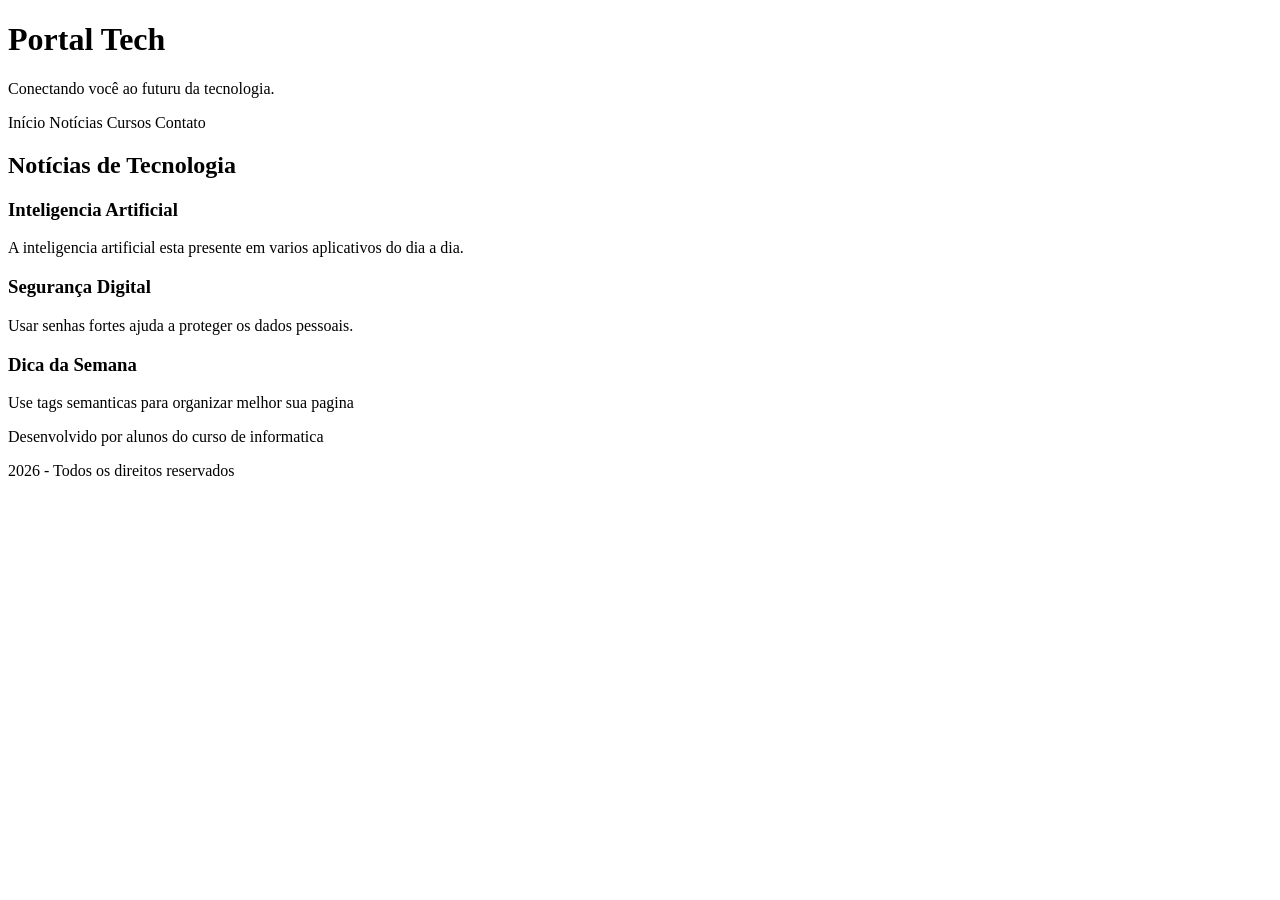
<file: Aula01 - 2tri/index.html>
<!DOCTYPE html>
<html lang="pt-br">
  <head>
    <title>Portal Tech</title>
    <meta charset="UTF-8">
  </head>
  <body>
    <header>
      <h1>Portal Tech</h1>
      <p>Conectando você ao futuru da tecnologia.</p>
    </header>
    <nav>
      <a>Início</a>
      <a>Notícias</a>
      <a>Cursos</a>
      <a>Contato</a>
    </nav>
    <main>
      <section>
        <h2>Notícias de Tecnologia</h2>
        <article>
          <h3>Inteligencia Artificial</h3>
          <p>A inteligencia artificial esta presente em varios aplicativos do dia a dia.</p>
        </article>
        <article>
          <h3>Segurança Digital</h3>
          <p>Usar senhas fortes ajuda a proteger os dados pessoais.</p>
        </article>
      </section>
      <section>
        <aside>
          <h3>Dica da Semana</h3>
          <p>Use tags semanticas para organizar melhor sua pagina</p>
        </aside>
      </section>
    </main>
    <footer>
      <p>Desenvolvido por alunos do curso de informatica</p>
      <p>2026 - Todos os direitos reservados</p>
    </footer>
  </body>
</html>
</file>
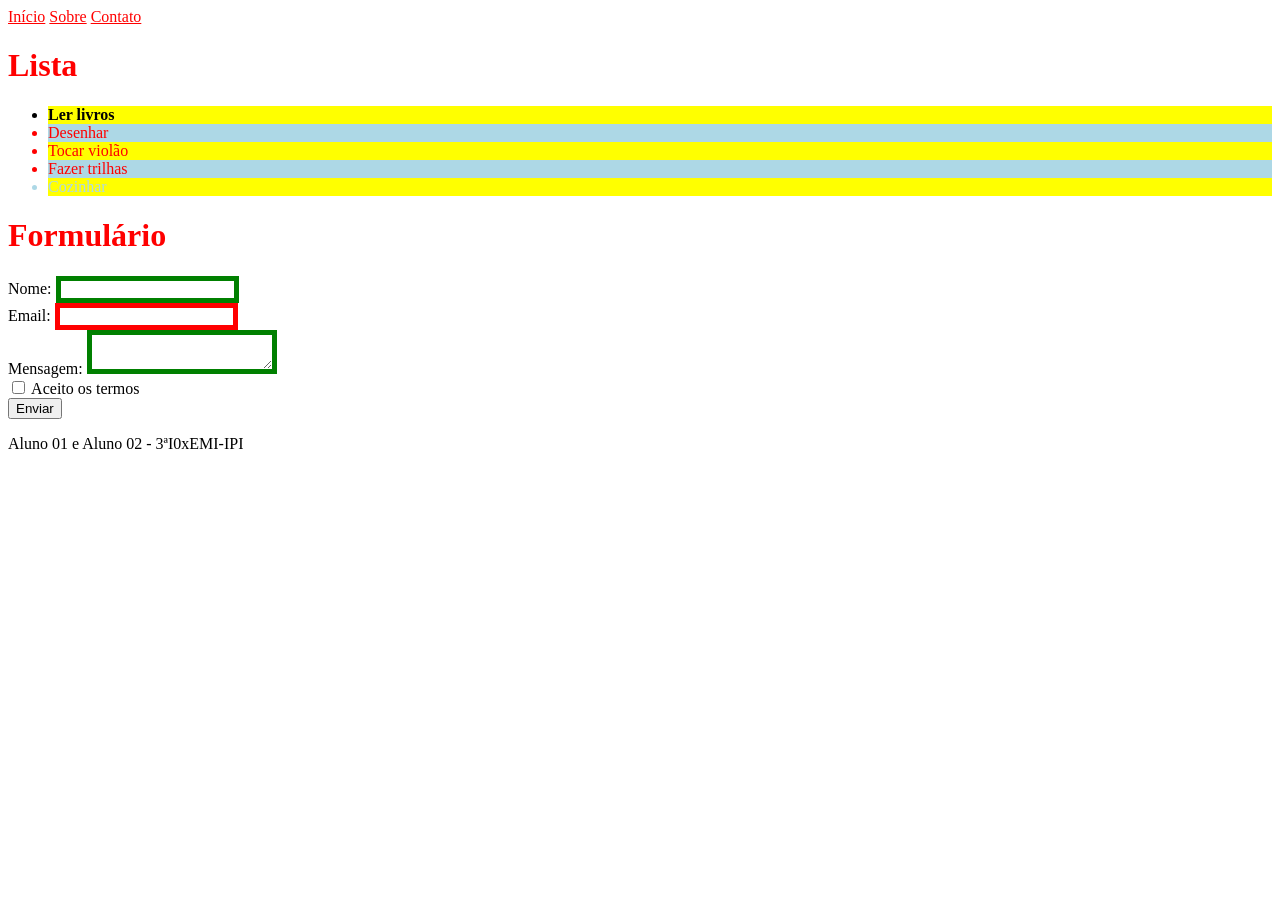
<file: Aula02 - 2tri/index.html>
<!DOCTYPE html>
<html>
    <head>
        <title>Aula Seletores de Pseudo-Classe</title>
        <meta charset="UTF-8">
        <link rel="stylesheet" href="style.css">
    </head>
    <body>
        <header>
            <nav>
                <a href="#home">Início</a>
                <a href="#sobre">Sobre</a>
                <a href="#contato">Contato</a>
            </nav>
        </header>
        <main>
            <h1> Lista </h1>

            <ul>
                <li>Ler livros</li>
                <li>Desenhar</li>
                <li>Tocar violão</li>
                <li>Fazer trilhas</li>
                <li>Cozinhar</li>
            </ul>

            <h1>Formulário</h1>

            <form>
                <label>Nome: <input type="text" required></label><br>
                <label>Email: <input type="email" required></label><br>
                <label>Mensagem: <textarea required></textarea></label><br>
                <label><input type="checkbox"> Aceito os termos</label><br>
                <button type="submit">Enviar</button>
            </form>
        </main>
        <footer>
            <p>Aluno 01 e Aluno 02 - 3ªI0xEMI-IPI</p>
        </footer>
    </body>
</html>
</file>
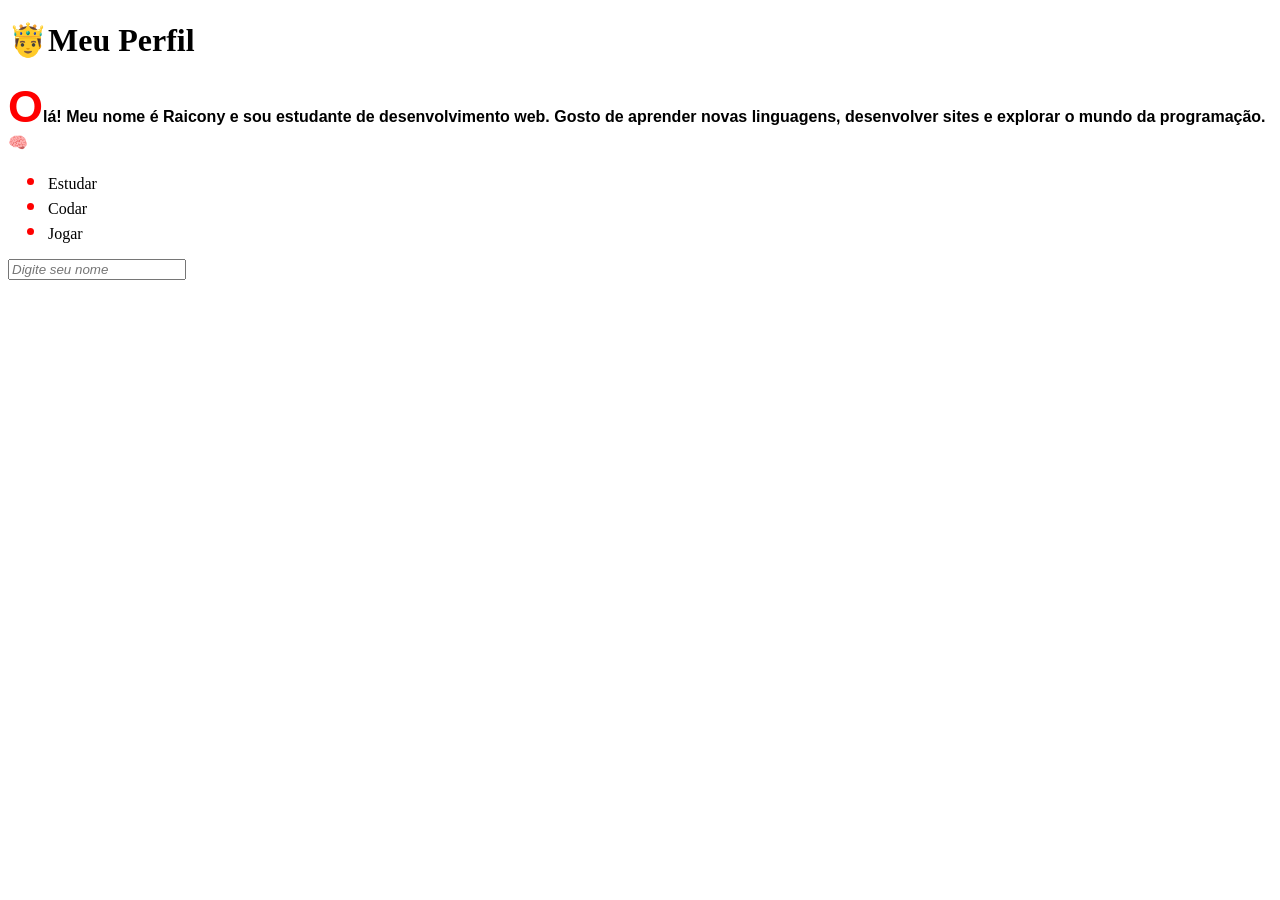
<file: Aula03 - 2tri/index.html>
<!DOCTYPE html>
<html lang="pt-BR">
<head>
  <meta charset="UTF-8">
  <title>Atividade - Pseudo-elementos</title>
  <link rel="stylesheet" href="style.css">
</head>
<body>

  <h1>Meu Perfil</h1>

  <p class="bio">
    Olá! Meu nome é Raicony e sou estudante de desenvolvimento web. Gosto de aprender novas linguagens, desenvolver sites e explorar o mundo da programação.
  </p>

  <ul>
    <li>Estudar</li>
    <li>Codar</li>
    <li>Jogar</li>
  </ul>

  <form>
    <input type="text" placeholder="Digite seu nome">
  </form>

</body>
</html>
</file>
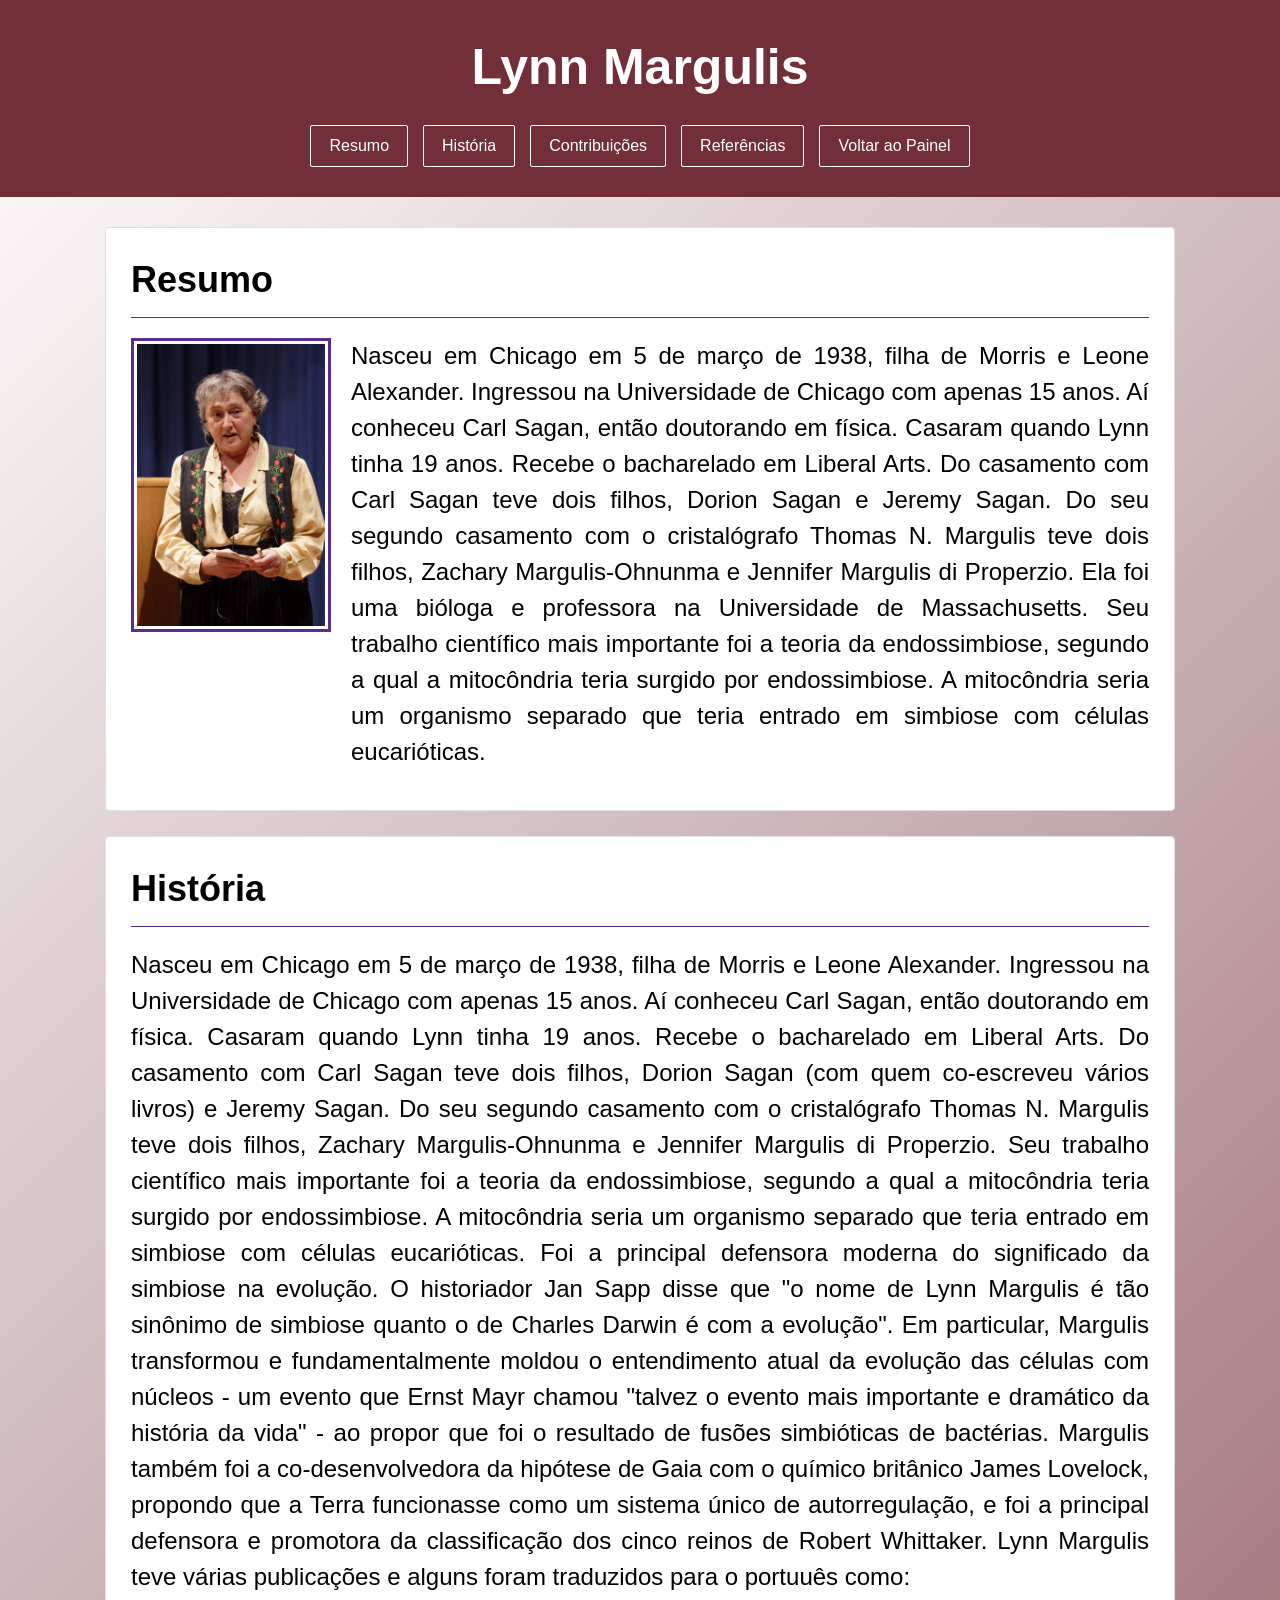
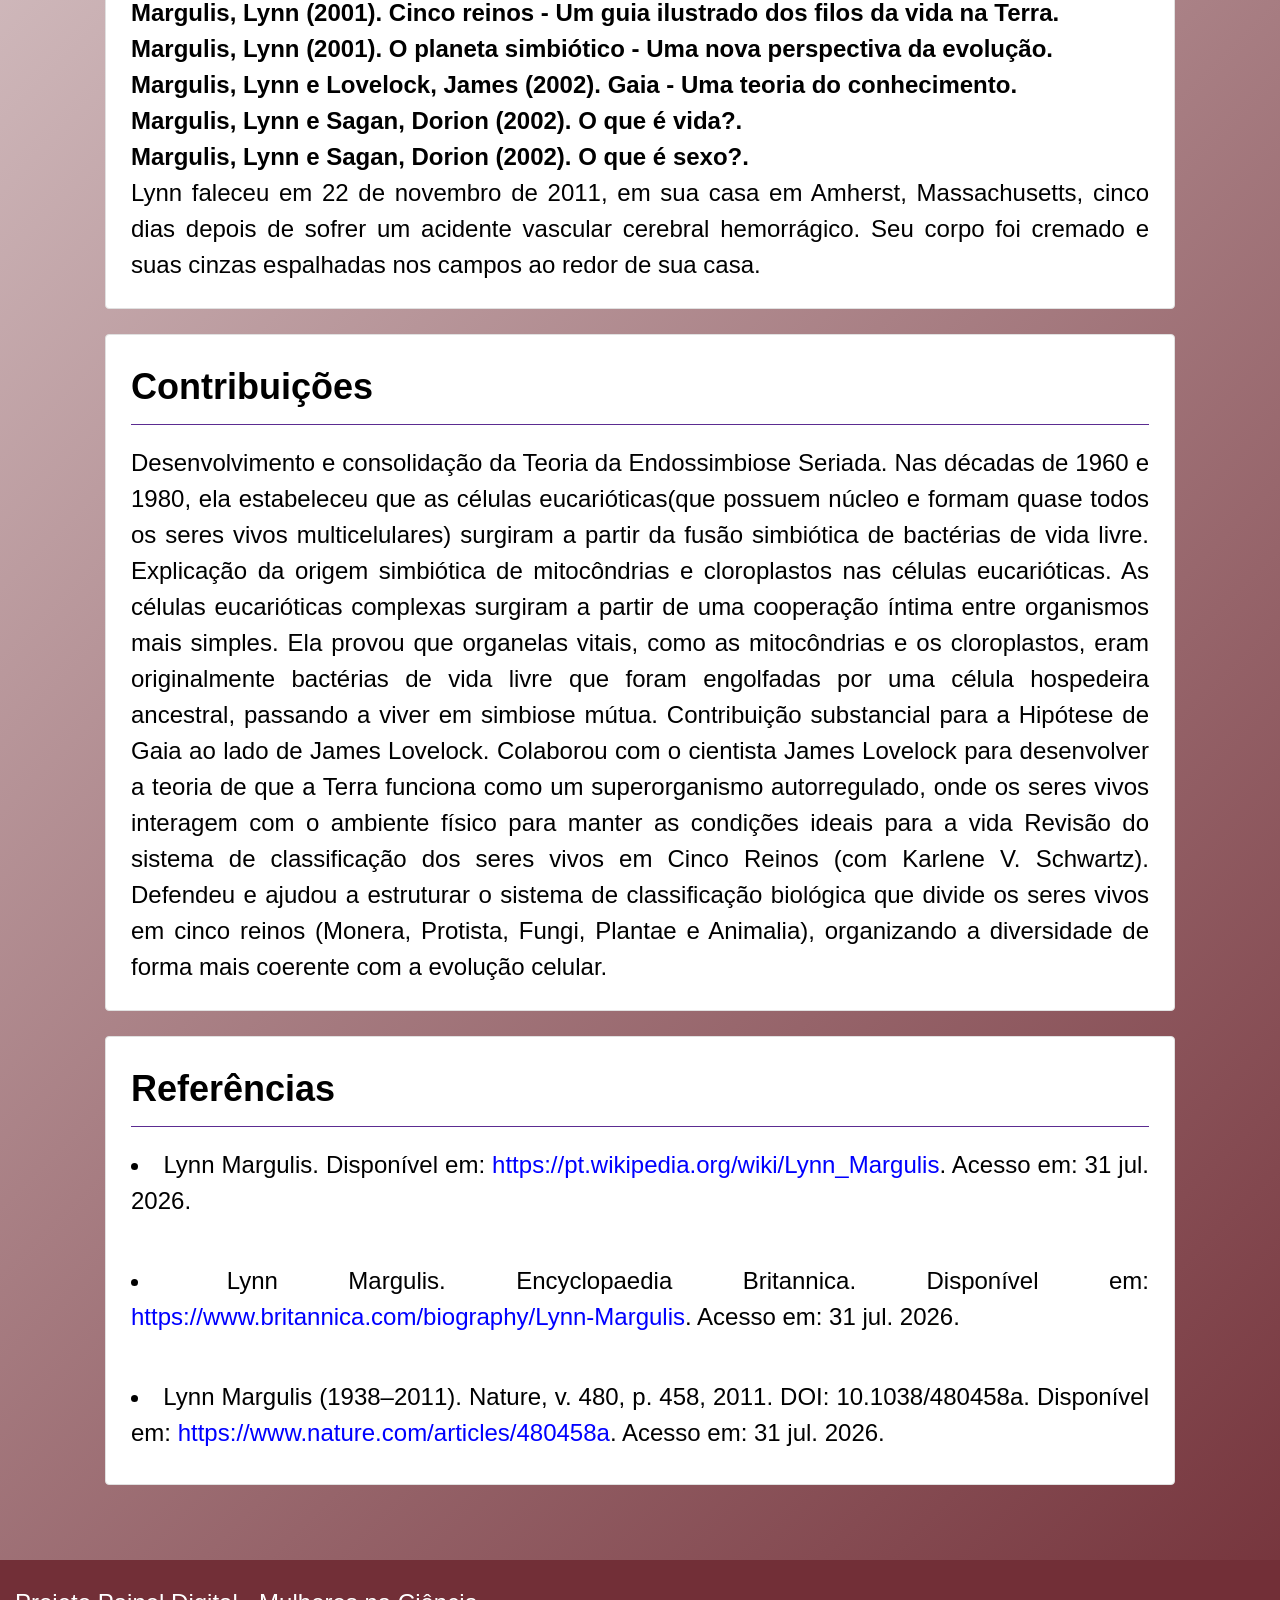
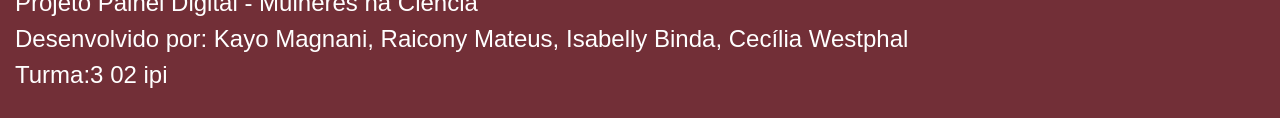
<file: Lynn-Margulis/Lynn-Margulis.html>
<!DOCTYPE html>
<html lang="pt-BR">
<head>
    <meta charset="UTF-8">
    <meta name="viewport" content="width=device-width, initial-scale=1.0">
    <title>Lynn Margulis</title>
    <link rel="stylesheet" href="style.css">
</head>
<body class="corpo">
    <header>
        <h1>Lynn Margulis</h1>
        <nav>
            <a href="#resumo" class="btn-nav">Resumo</a>
            <a href="#historia" class="btn-nav">História</a>
            <a href="#contribuicoes" class="btn-nav">Contribuições</a>
            <a href="#referencias" class="btn-nav">Referências</a>
            <a href="#####" class="btn-nav">Voltar ao Painel</a>
        </nav>
    </header>
    
    <main>

        <section id="resumo" class="card">
            <h2>Resumo</h2>
            <hr>
            <div class="resumo-container">
                <img src="Lynn_Margulis.jpeg" alt="Lynn Margulis" class="resumo-img">
                <div class="resumo-texto">
                    <p>Nasceu em Chicago em 5 de março de 1938, filha de Morris e Leone Alexander.
                    Ingressou na Universidade de Chicago com apenas 15 anos. Aí conheceu Carl Sagan, então doutorando em física. Casaram quando Lynn tinha 19 anos.
                    Recebe o bacharelado em Liberal Arts. Do casamento com Carl Sagan teve dois filhos, Dorion Sagan e Jeremy Sagan. Do seu segundo casamento com o cristalógrafo Thomas N. Margulis teve dois filhos,
                    Zachary Margulis-Ohnunma e Jennifer Margulis di Properzio. Ela foi uma bióloga e professora na Universidade de Massachusetts. Seu trabalho científico mais importante foi a teoria da endossimbiose,
                    segundo a qual a mitocôndria teria surgido por endossimbiose. A mitocôndria seria um organismo separado que teria entrado em simbiose com células eucarióticas.</p>
                </div>
            </div>
        </section>

        <section id="historia" class="card">
            <h2>História</h2>
            <hr>
            <p>
                Nasceu em Chicago em 5 de março de 1938, filha de Morris e Leone Alexander. Ingressou na Universidade de Chicago com apenas 15 anos. Aí conheceu Carl Sagan, então doutorando em física. Casaram quando Lynn tinha 19 anos. Recebe o bacharelado em Liberal Arts. 
                Do casamento com Carl Sagan teve dois filhos, Dorion Sagan (com quem co-escreveu vários livros) e Jeremy Sagan. Do seu segundo casamento com o cristalógrafo Thomas N. Margulis teve dois filhos, Zachary Margulis-Ohnunma e Jennifer Margulis di Properzio.
                Seu trabalho científico mais importante foi a teoria da endossimbiose, segundo a qual a mitocôndria teria surgido por endossimbiose. A mitocôndria seria um organismo separado que teria entrado em simbiose com células eucarióticas.
                Foi a principal defensora moderna do significado da simbiose na evolução. O historiador Jan Sapp disse que "o nome de Lynn Margulis é tão sinônimo de simbiose quanto o de Charles Darwin é com a evolução". 
                Em particular, Margulis transformou e fundamentalmente moldou o entendimento atual da evolução das células com núcleos - um evento que Ernst Mayr chamou "talvez o evento mais importante e dramático da história da vida"
                - ao propor que foi o resultado de fusões simbióticas de bactérias. Margulis também foi a co-desenvolvedora da hipótese de Gaia com o químico britânico James Lovelock, propondo que a Terra funcionasse como um sistema único de autorregulação,
                e foi a principal defensora e promotora da classificação dos cinco reinos de Robert Whittaker. Lynn Margulis teve várias publicações e alguns foram traduzidos para o portuuês como: <br>
                <strong>Margulis, Lynn (2001). Cinco reinos - Um guia ilustrado dos filos da vida na Terra.<br>
                Margulis, Lynn (2001). O planeta simbiótico - Uma nova perspectiva da evolução.<br>
                Margulis, Lynn e Lovelock, James (2002). Gaia - Uma teoria do conhecimento.<br>
                Margulis, Lynn e Sagan, Dorion (2002). O que é vida?.<br>
                Margulis, Lynn e Sagan, Dorion (2002). O que é sexo?.</strong><br>
                Lynn faleceu em 22 de novembro de 2011, em sua casa em Amherst, Massachusetts, cinco dias depois de sofrer um acidente vascular cerebral hemorrágico. Seu corpo foi cremado e suas cinzas espalhadas nos campos ao redor de sua casa.</p>
                
        </section>

        <section id="contribuicoes" class="card">
            <h2>Contribuições</h2>
            <hr>
            <p>Desenvolvimento e consolidação da Teoria da Endossimbiose Seriada.
Nas décadas de 1960 e 1980, ela estabeleceu que as células eucarióticas(que possuem núcleo e formam quase todos os seres vivos multicelulares) surgiram a partir da fusão simbiótica de bactérias de vida livre.
Explicação da origem simbiótica de mitocôndrias e cloroplastos nas células eucarióticas.
As células eucarióticas complexas surgiram a partir de uma cooperação íntima entre organismos mais simples. Ela provou que organelas vitais, como as mitocôndrias e os cloroplastos, eram originalmente bactérias de vida livre que foram engolfadas por uma célula hospedeira ancestral, passando a viver em simbiose mútua.
Contribuição substancial para a Hipótese de Gaia ao lado de James Lovelock.
Colaborou com o cientista James Lovelock para desenvolver a teoria de que a Terra funciona como um superorganismo autorregulado, onde os seres vivos interagem com o ambiente físico para manter as condições ideais para a vida
Revisão do sistema de classificação dos seres vivos em Cinco Reinos (com Karlene V. Schwartz).
Defendeu e ajudou a estruturar o sistema de classificação biológica que divide os seres vivos em cinco reinos (Monera, Protista, Fungi, Plantae e Animalia), organizando a diversidade de forma mais coerente com a evolução celular.</p>
        </section>

        <section id="referencias" class="card">
            <h2>Referências</h2>
            <hr>
            <ul>
                <li>Lynn Margulis. Disponível em: <a href="https://pt.wikipedia.org/wiki/Lynn_Margulis" target="_blank">https://pt.wikipedia.org/wiki/Lynn_Margulis</a>. Acesso em: 31 jul. 2026.<br><br></li>
                <li>Lynn Margulis. Encyclopaedia Britannica. Disponível em: <a href="https://www.britannica.com/biography/Lynn-Margulis" target="_blank">https://www.britannica.com/biography/Lynn-Margulis</a>. Acesso em: 31 jul. 2026.<br><br></li>
                <li>Lynn Margulis (1938–2011). Nature, v. 480, p. 458, 2011. DOI: 10.1038/480458a. Disponível em: <a href="https://www.nature.com/articles/480458a" target="_blank">https://www.nature.com/articles/480458a</a>. Acesso em: 31 jul. 2026.</li>
            </ul>
            </p>
        </section>

    </main>

    <footer>
        <p>Projeto Painel Digital - Mulheres na Ciência</p>
        <p>Desenvolvido por: Kayo Magnani, Raicony Mateus, Isabelly Binda, Cecília Westphal</p>
        <p>Turma:3 02 ipi</p>
    </footer>

</body>
</html>
</file>
<file: Aula02 - 2tri/style.css>
a{
  color: red;
}
a:hover {
    color: green;
}
a:visited{
    color: blue;
}
a:focus{
    border: 5px solid red;
}
li:first-child{
    font-weight: bold;
}
li:last-child{
    color: lightblue;
}
li:nth-child(odd){
    background-color: yellow;
}
li:nth-child(even){
    background-color: lightblue;
}
input:required{
    border: 5px solid green;
}
textarea:required{
    border: 5px solid green;
}
input[type="email"]:valid{
    border-color:lightgreen;
}
input[required]:focus{
  color: blue;
}
textarea[required]:focus{
  color: green;
}
input[type="email"]:invalid{
    border-color:red;
}
label:has(input[type="checkbox"]:checked){
    color:red;
}
li+:not(first-child){
    color:red;
}
h1:is(h1, h2, h3){
    color:red;
}
</file>
<file: Aula03 - 2tri/style.css>
h1::before{
    content:"🤴";
}
.bio::after{
    content: "🧠";
}
.bio::first-letter{
    font-size: 45px;
    color:red;
}
p::first-line{
    font-weight: bold;
    font-family: Arial;
}
::selection{
    background-color: lightblue;
    color:red;
}
input[placeholder="Digite seu nome"]{
    font-style: italic;
    color:lightgray;
}
li::marker{
    color:red;
    font-size: 24px;
}
</file>
<file: Lynn-Margulis/style.css>
* {
    margin: 0;
    padding: 0;
    box-sizing: border-box;
    font-family: Arial ;
    font-size: 24px;
    text-align: justify;
    line-height: 1.5;
}

.corpo {
    background: linear-gradient(135deg, white, #722F37);



}


.corpo header {

    background-color: #722F37;
    color: white;
    text-align: center;
    padding: 30px 20px;

}

header h1 {
    display: flex;
    font-size: 50px;
    margin-bottom: 20px;
    font-weight: bold;
    justify-content: center;
}

nav {
    display: flex;
    justify-content: center;
    gap: 15px;
    flex-wrap: wrap;
    
}

.btn-nav {
    color: white;
    text-decoration: none;
    border: 1px solid white;
    padding: 8px 18px;
    border-radius: 2px;
    font-size: 16px;

}

.btn-nav:hover {
    background-color: rgba(255, 255, 255, 0.2);
}

main {
    max-width: 1100px;
    margin: 20px auto;
    padding: 10px 15px;
    
}

.card {
    background-color: white;
    border: 1px solid #e0e0e0;
    border-radius: 4px;
    padding: 25px;
    margin-bottom: 25px;
    
}


.card h2 {
    color: black;
    font-size: 1.5rem;
    margin-bottom: 10px;
}


hr {
    border: none;
    border-top: 1px solid #5b2c91;
    margin-bottom: 20px;
}

.resumo-container {
    display: flex;
    gap: 20px;
    align-items: flex-start;
}

.resumo-img {
    border: 3px solid #5b2c91;
    padding: 3px;
    max-width: 200px;
    width: 100%;
    height: auto;
}

.resumo-texto p {
    margin-bottom: 15px;
    line-height: 1.5;
}

ul {
    list-style-position: inside;
    line-height: 1.8;
}

ul li {
    margin-bottom: 8px;
}

ul a {
    color: blue;
    text-decoration: none;
}

ul a:hover {
    text-decoration: underline;
}

footer {
    background-color: #722F37;
    color: white;
    text-align: center;
    padding: 25px 15px;
    margin-top: 40px;
    line-height: 1.6;
}
</file>
